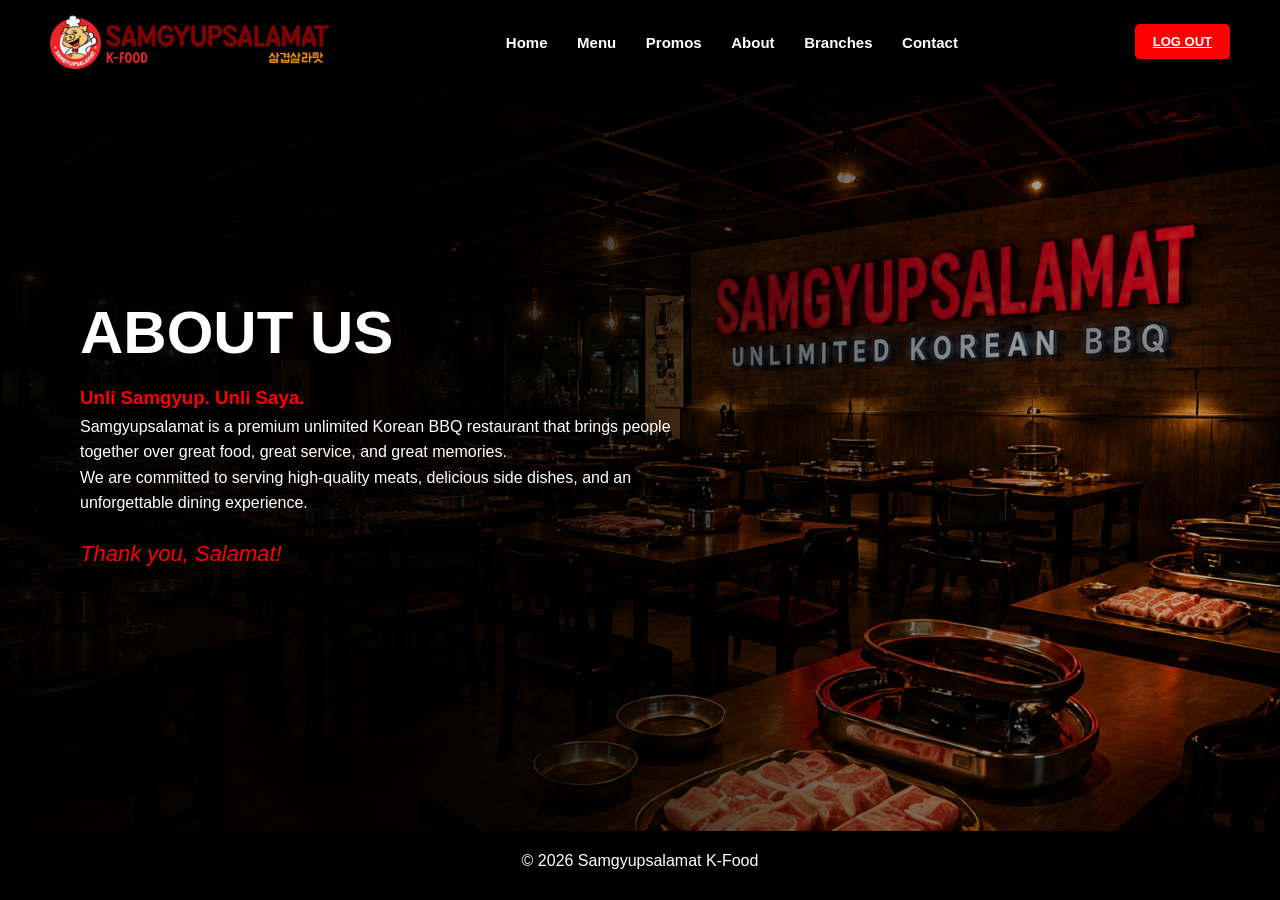
<file: about uss/index.html>
<!DOCTYPE html>
<html lang="en">
<head>
  <meta charset="UTF-8">
  <title>SamgyupSalamat About</title>
  <link rel="stylesheet" href="style.css">
</head>
<body>

<header class="navbar">
  <img src="logo.png" alt="Logo">

  <nav>
    <a href="c:\Users\jiancarlobucu\Documents\alllllllllllllllllll\index.html">Home</a>
    <a href="c:\Users\jiancarlobucu\Documents\MENU\index.html">Menu</a>
    <a href="c:\Users\jiancarlobucu\Documents\PROMOSSSS\index.html">Promos</a>
    <a href="c:\Users\jiancarlobucu\Documents\BRANCHES\index.html">About</a>
    <a href="c:\Users\jiancarlobucu\Documents\branchess\index.html">Branches</a>
    <a href="c:\Users\jiancarlobucu\Documents\contacttttt\inddex.html">Contact</a>
  </nav>

  <a href="c:\Users\jiancarlobucu\Documents\jjjjjjjjjjjjjjjjjj\index.html" class="btn-primary">LOG OUT</a>
</header>

<section class="hero">
  <div class="overlay"></div>

  <div class="content">
    <h1>ABOUT US</h1>
    <h3>Unli Samgyup. Unli Saya.</h3>

    <p>
      Samgyupsalamat is a premium unlimited Korean BBQ restaurant that brings people together over great food, great service, and great memories.
    </p>

    <p>
      We are committed to serving high-quality meats, delicious side dishes, and an unforgettable dining experience.
    </p>

    <span class="signature">Thank you, Salamat!</span>
  </div>
</section>

<footer>
  <p>© 2026 Samgyupsalamat K-Food</p>
</footer>

</body>
</html>
</file>
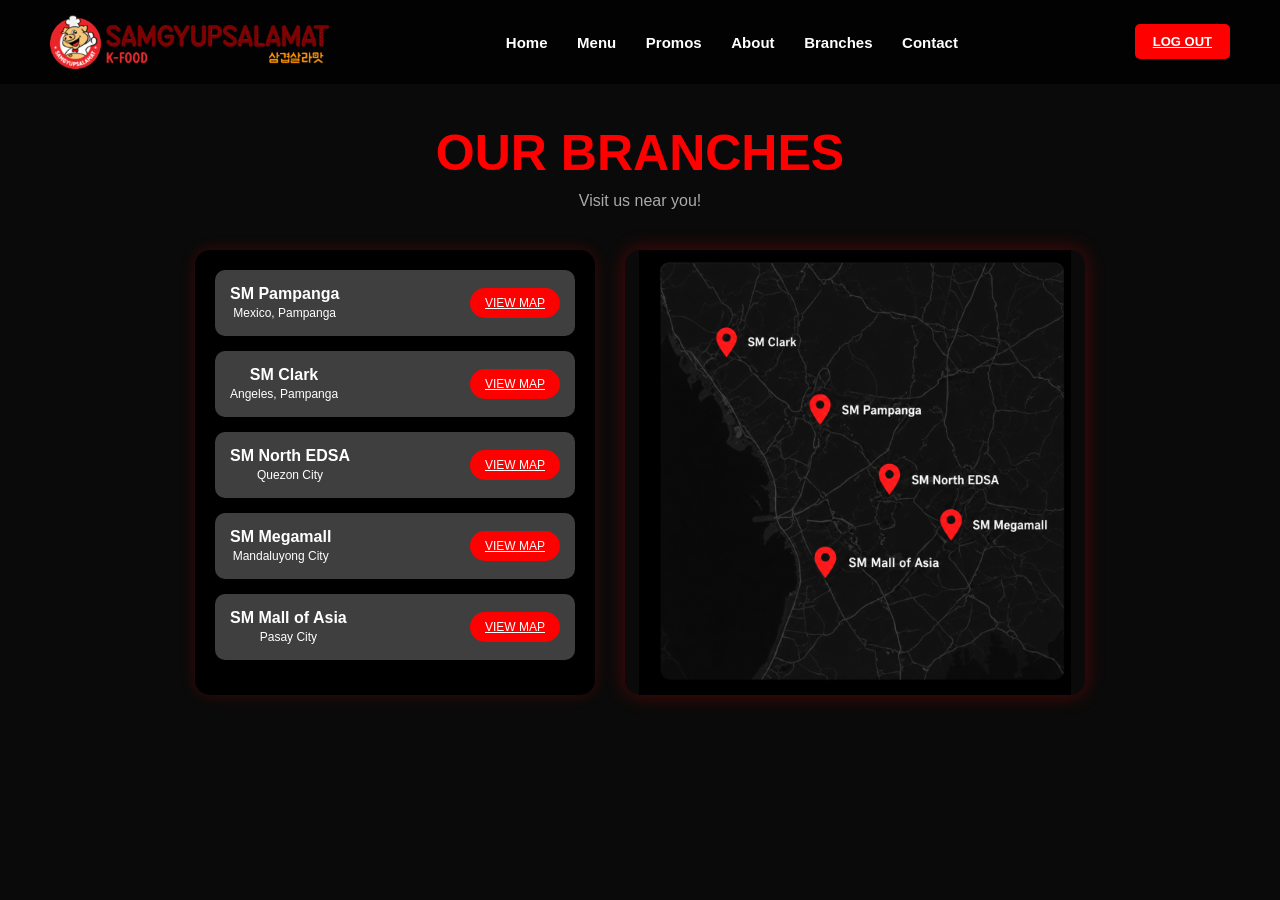
<file: branchess/index.html>
<!DOCTYPE html>
<html lang="en">
<head>
  <meta charset="UTF-8">
  <title>SAMGYUPSALSAMAT Branches</title>
  <link rel="stylesheet" href="style.css">
</head>
<body>

<header class="navbar">
  <img src="logo.png" alt="Logo">

  <nav>
    <a href="c:\Users\jiancarlobucu\Documents\alllllllllllllllllll\index.html">Home</a>
    <a href="c:\Users\jiancarlobucu\Documents\MENU\index.html">Menu</a>
    <a href="c:\Users\jiancarlobucu\Documents\PROMOSSSS\index.html">Promos</a>
    <a href="c:\Users\jiancarlobucu\Documents\about uss\index.html">About</a>
    <a href="index.html">Branches</a>
    <a href="c:\Users\jiancarlobucu\Documents\contacttttt\inddex.html">Contact</a>
  </nav>

  <a href="c:\Users\jiancarlobucu\Documents\jjjjjjjjjjjjjjjjjj\index.html" class="btn-primary">LOG OUT</a>
</header>

<section class="branches">

  <h1>OUR BRANCHES</h1>
  <p class="subtitle">Visit us near you!</p>

  <div class="container">

    <div class="branch-list">

      <div class="branch-card">
        <div>
          <h3>SM Pampanga</h3>
          <span>Mexico, Pampanga</span>
        </div>
        <a href="https://maps.app.goo.gl/gtMdrXUpfL5ErAaNA" class="smp">VIEW MAP</a>
      </div>

      <div class="branch-card">
        <div>
          <h3>SM Clark</h3>
          <span>Angeles, Pampanga</span>
        </div>
        <a href="https://maps.app.goo.gl/wMKH1J217ev3AzPH9" class="smp">VIEW MAP</a>
      </div>

      <div class="branch-card">
        <div>
          <h3>SM North EDSA</h3>
          <span>Quezon City</span>
        </div>
        <a href="https://maps.app.goo.gl/ud5N6ZBYdSpTzvtz8" class="smp">VIEW MAP</a>
      </div>

      <div class="branch-card">
        <div>
          <h3>SM Megamall</h3>
          <span>Mandaluyong City</span>
        </div>
        <a href="https://maps.app.goo.gl/Zi6wnAaKMrLxQHBf8" class="smp">VIEW MAP</a>
      </div>

      <div class="branch-card">
        <div>
          <h3>SM Mall of Asia</h3>
          <span>Pasay City</span>
        </div>
        <a href="https://maps.app.goo.gl/4x1UGzu1AHmrbo1e7" class="smp">VIEW MAP</a>
      </div>

    </div>

    <div class="map">
      <img src="map.png" alt="map">
    </div>

  </div>

</section>

</body>
</html>
</file>
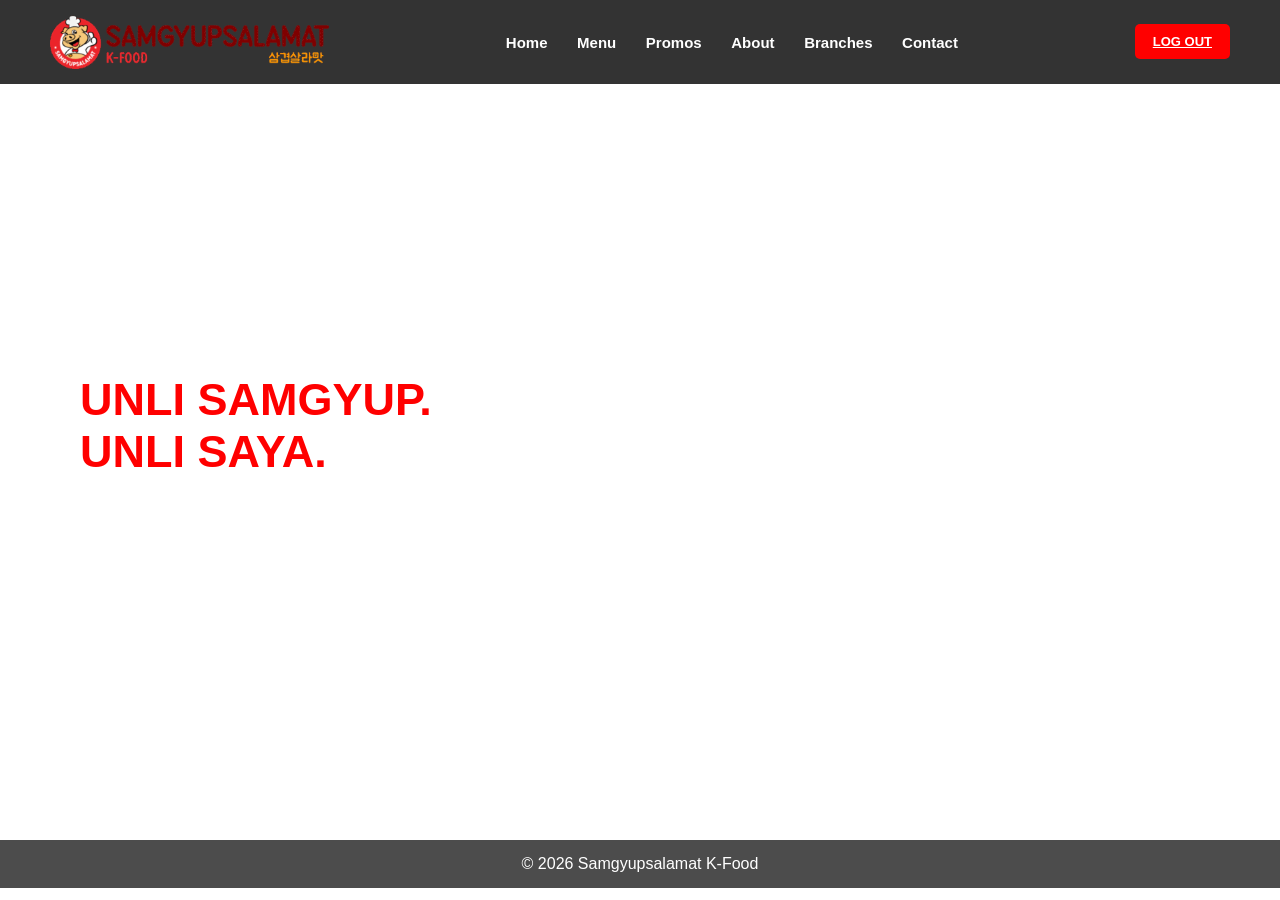
<file: HOME/index.html>
<!DOCTYPE html>
<html lang="en">
<head>
  <meta charset="UTF-8">
  <meta name="viewport" content="width=device-width, initial-scale=1.0">
  <title>SamgyupSalamat Home</title>
  <link rel="stylesheet" href="style.css">
</head>
<body>

<video autoplay loop muted playsinline class="background-clip">
  <source src="vid.mp4" type="video/mp4">
</video>

<header class="navbar">
  <img src="logo.png" alt="Logo">

  <nav>
    <a href="index.html">Home</a>
    <a href="c:\Users\jiancarlobucu\Documents\MENU\index.html">Menu</a>
    <a href="c:\Users\jiancarlobucu\Documents\PROMOSSSS\index.html">Promos</a>
    <a href="c:\Users\jiancarlobucu\Documents\about uss\index.html">About</a>
    <a href="c:\Users\jiancarlobucu\Documents\branchess\index.html">Branches</a>
    <a href="c:\Users\jiancarlobucu\Documents\contacttttt\inddex.html">Contact</a>
  </nav>

  <a href="c:\Users\jiancarlobucu\Documents\jjjjjjjjjjjjjjjjjj\index.html" class="btn-primary">LOG OUT</a>
</header>

<section class="hero">
  <div class="overlay"></div>

  <div class="hero-content">
    <h1>SAMGYUPSALAMAT</h1>
    <h2><span>UNLI SAMGYUP.</span><br>UNLI SAYA.</h2>

    <p>
      Samgyupsalamat is more than just a restaurant<br>
      it’s a delightful avenue for Filipinos to immerse<br>
      themselves in the vibrant flavors and rich cultural<br>
      experience of Korea.
    </p>
  </div>
</section>

<footer>
  <p>© 2026 Samgyupsalamat K-Food</p>
</footer>

</body>
</html>
</file>
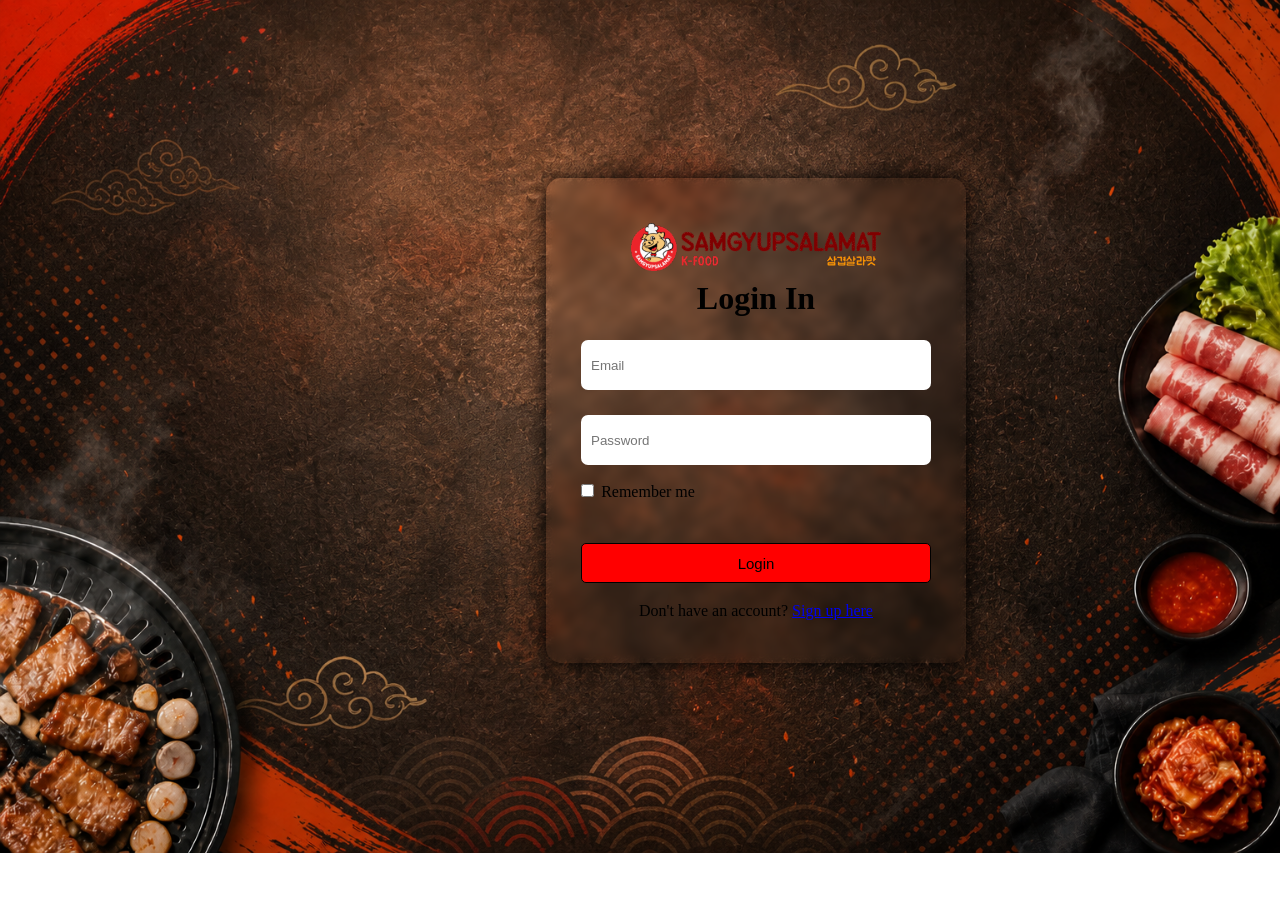
<file: LOGIN/index.html>
<!DOCTYPE html>
<html lang="en">
<head>
    <meta charset="UTF-8">
    <meta name="viewport" content="width=device-width, initial-scale=1.0">
    <title>Samgyupsalamat Login</title>
    <link rel="stylesheet" href="style.css">
    <body>
        <form>
            <div>
            <img src="logo.png" alt="logo" class="logo">

            <pre><h1>Login In</h1></pre>

            <input type="text" id="uname" placeholder="Email" class="i1"> <br>

            <input type="password" id="pass" placeholder="Password" class="i2"> <br>
            <p class="remember"> <input type="checkbox"> Remember me </p>
                                                                                                            
            <p class="p1">Don't have an account? <a href="c:\Users\jiancarlobucu\Documents\registeer\index.html">Sign up here</a></p>
            </div>
        </form>

        <a href="c:\Users\jiancarlobucu\Documents\alllllllllllllllllll\index.html"><button class="btn">Login</button></a>
    </body>
</html>
    
</body>
</html>
</file>
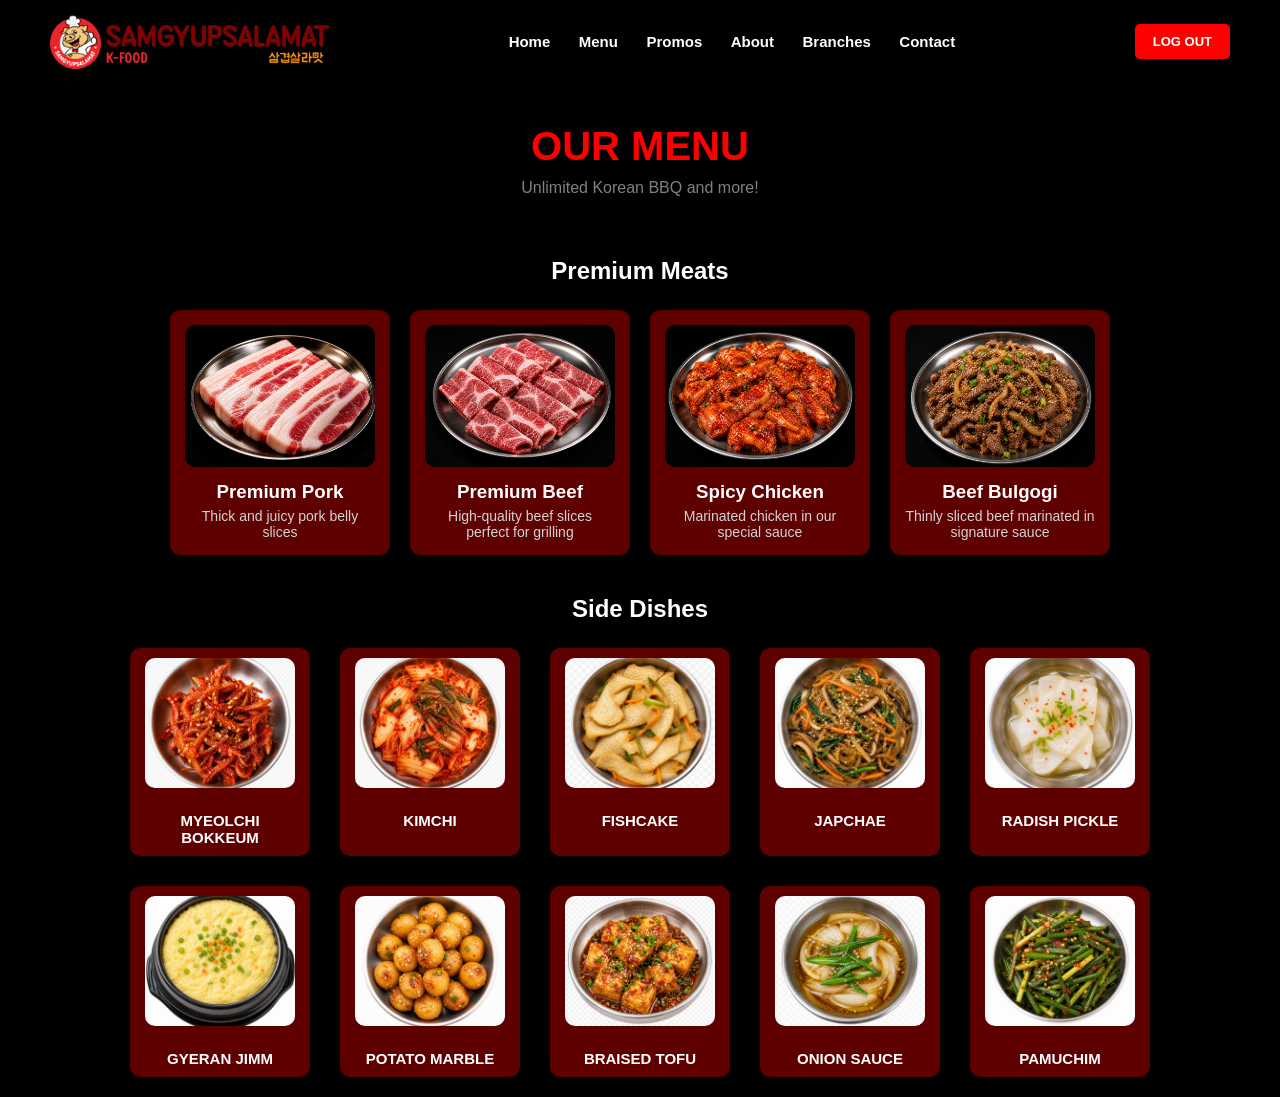
<file: MENU/index.html>
<!DOCTYPE html>
<html lang="en">
<head>
    <meta charset="UTF-8">
    <meta name="viewport" content="width=device-width, initial-scale=1.0">
    <title>SAMGYUPSALAMAT Menu</title>
    <link rel="stylesheet" href="style.css">
</head>
<body>

<header class="navbar">
  <img src="logo.png">

  <nav>
    <a href="c:\Users\jiancarlobucu\Documents\alllllllllllllllllll\index.html">Home</a>
    <a href="index.html">Menu</a>
    <a href="c:\Users\jiancarlobucu\Documents\PROMOSSSS\index.html">Promos</a>
    <a href="c:\Users\jiancarlobucu\Documents\about uss\index.html">About</a>
    <a href="c:\Users\jiancarlobucu\Documents\branchess\index.html">Branches</a>
    <a href="c:\Users\jiancarlobucu\Documents\contacttttt\inddex.html">Contact</a>
  </nav>

  <a href="c:\Users\jiancarlobucu\Documents\jjjjjjjjjjjjjjjjjj\index.html" class="btn-primary">LOG OUT</a>
</header>

<section class="menu-header">
    <h1>OUR MENU</h1>
    <p>Unlimited Korean BBQ and more!</p>
</section>

<section class="menu-section">
    <h2>Premium Meats</h2>
    <div class="card-container">

        <div class="card">
            <img src="pp1.png" alt="P1">
            <h3>Premium Pork</h3>
            <p>Thick and juicy pork belly slices</p>
        </div>

        <div class="card">
            <img src="p2.png" alt="p2">
            <h3>Premium Beef</h3>
            <p>High-quality beef slices perfect for grilling</p>
        </div>

        <div class="card">
            <img src="p3.png" alt="p3">
            <h3>Spicy Chicken</h3>
            <p>Marinated chicken in our special sauce</p>
        </div>

        <div class="card">
            <img src="p4.png" alt="p4">
            <h3>Beef Bulgogi</h3>
            <p>Thinly sliced beef marinated in signature sauce</p>
        </div>

    </div>
</section>

<section class="menu-section">
    <h2>Side Dishes</h2>
    <div class="card-container small">

        <div class="card small">
            <img src="side1.png" alt="side1">
            <h1>MYEOLCHI BOKKEUM</h1>
        </div>

        <div class="card small">
            <img src="side2.png" alt="side2">
            <h1>KIMCHI</h1>
        </div>

        <div class="card small">
            <img src="side3.png" alt="side3">
            <h1>FISHCAKE</h1>
        </div>

        <div class="card small">
            <img src="side4.png" alt="side4">
            <h1>JAPCHAE</h1>
        </div>

        <div class="card small">
            <img src="side5.png" alt="side5">
            <h1>RADISH PICKLE</h1>
        </div>

        <div class="card small">
            <img src="side6.png" alt="side6">
            <h1>GYERAN JIMM</h1>
        </div>

        <div class="card small">
            <img src="side7.png" alt="side7">
            <h1>POTATO MARBLE</h1>
        </div>

        <div class="card small">
            <img src="side8.png" alt="side8">
            <h1>BRAISED TOFU</h1>
        </div>

        <div class="card small">
            <img src="side9.png" alt="side9">
            <h1>ONION SAUCE</h1>
        </div>

        <div class="card small">
            <img src="side10.png" alt="side10">
            <h1>PAMUCHIM</h1>
        </div>

    </div>
</section>

</body>
</html>
</file>
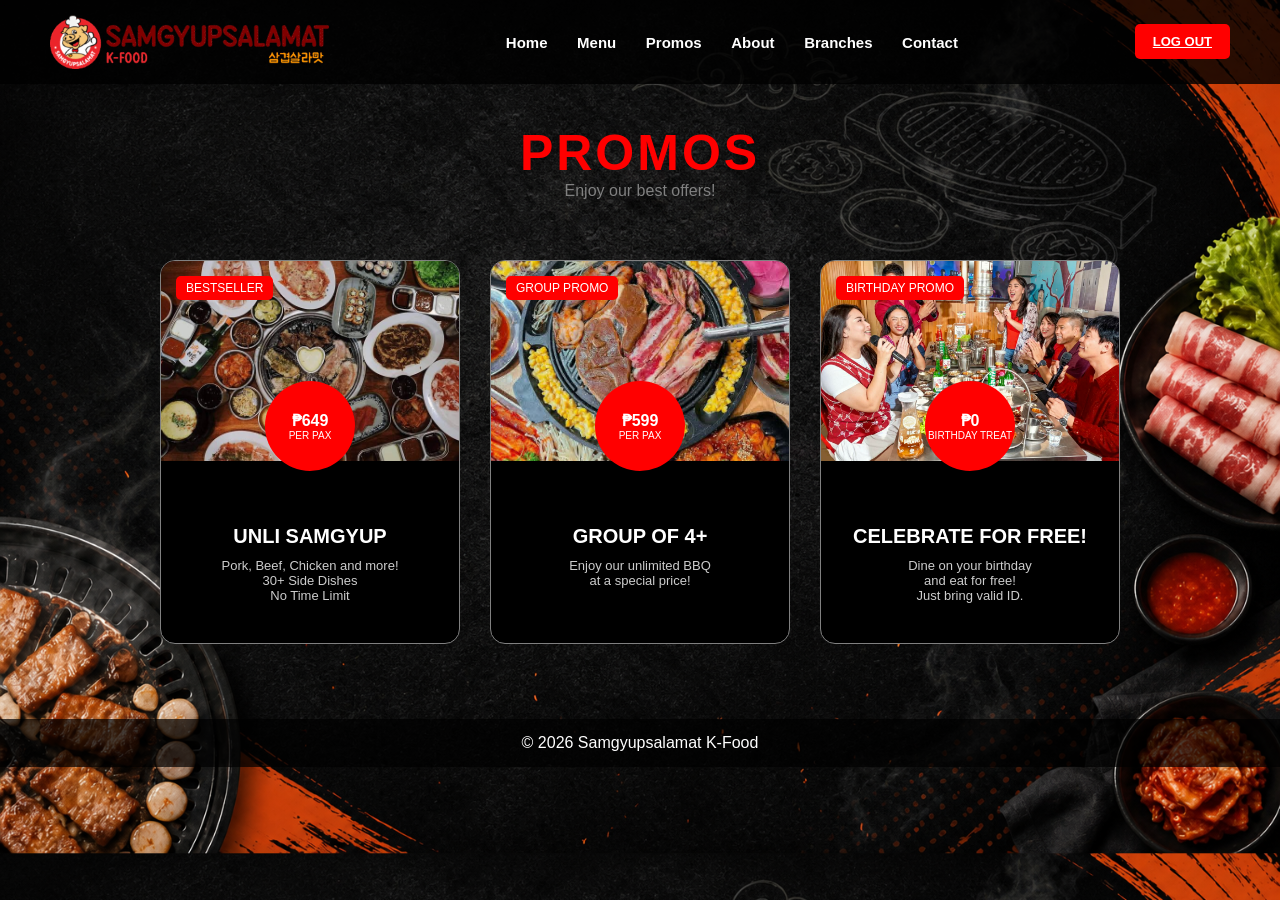
<file: PROMOSSSS/index.html>
<!DOCTYPE html>
<html lang="en">
<head>
    <meta charset="UTF-8">
    <meta name="viewport" content="width=device-width, initial-scale=1.0">
    <title>SAMGYUPSALAMAT Promos</title>
    <link rel="stylesheet" href="style.css">
</head>
<body>

<header class="navbar">
  <img src="logo.png" alt="Logo">

  <nav>
    <a href="c:\Users\jiancarlobucu\Documents\alllllllllllllllllll\index.html">Home</a>
    <a href="c:\Users\jiancarlobucu\Documents\MENU\index.html">Menu</a>
    <a href="index.html">Promos</a>
    <a href="c:\Users\jiancarlobucu\Documents\about uss\index.html">About</a>
    <a href="c:\Users\jiancarlobucu\Documents\branchess\index.html">Branches</a>
    <a href="c:\Users\jiancarlobucu\Documents\contacttttt\inddex.html">Contact</a>
  </nav>

  <a href="c:\Users\jiancarlobucu\Documents\jjjjjjjjjjjjjjjjjj\index.html" class="btn-primary">LOG OUT</a>
</header>

<section class="title">
    <h1>PROMOS</h1>
    <p>Enjoy our best offers!</p>
</section>

<section class="cards">

    <div class="card">
        <div class="tag">BESTSELLER</div>
        <img src="p1.jfif" alt="p1">
        <div class="price">₱649<br><span>PER PAX</span></div>
        <h2>UNLI SAMGYUP</h2>
        <p>Pork, Beef, Chicken and more!<br>30+ Side Dishes<br>No Time Limit</p>
    </div>

    <div class="card">
        <div class="tag">GROUP PROMO</div>
        <img src="p2.jfif" alt="p2">
        <div class="price">₱599<br><span>PER PAX</span></div>
        <h2>GROUP OF 4+</h2>
        <p>Enjoy our unlimited BBQ<br>at a special price!</p>
    </div>

    <div class="card">
        <div class="tag">BIRTHDAY PROMO</div>
        <img src="picc3.jfif" alt="p3">
        <div class="price">₱0<br><span>BIRTHDAY TREAT</span></div>
        <h2>CELEBRATE FOR FREE!</h2>
        <p>Dine on your birthday<br>and eat for free!<br>Just bring valid ID.</p>
    </div>
</section>

<footer>
  <p>© 2026 Samgyupsalamat K-Food</p>
</footer>

</body>
</html>
</file>
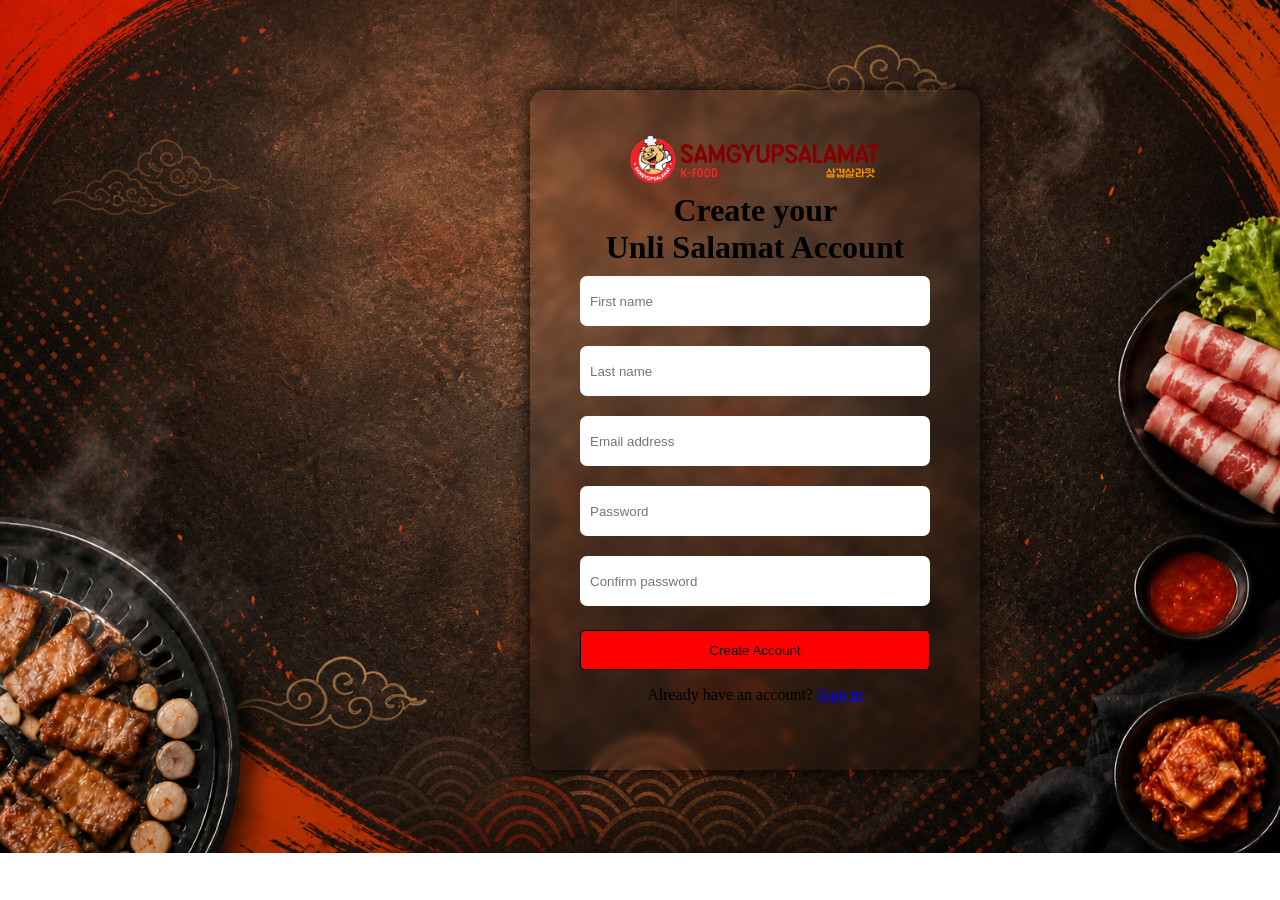
<file: registeer/index.html>
<!DOCTYPE html>
<html lang="en">
<head>
    <meta charset="UTF-8">
    <meta name="viewport" content="width=device-width, initial-scale=1.0">
    <link rel="stylesheet" href="style.css">
    <body>
        <form>
            <img src="logo.png" alt="logo" class="logo">

            <pre class="pre1"><h1> Create your <br>Unli Salamat Account</h1></pre>

            <input type="text" placeholder="First name" class="i1"> <br>

            <input type="text" placeholder="Last name" class="i2"> <br>

            <input type="email" placeholder="Email address" class="i3"> <br>

            <input type="password" placeholder="Password" class="i4"> <br>

            <input type="password" placeholder="Confirm password" class="i5">

            <p class="p1">Already have an account? <a href="c:\Users\jiancarlobucu\Documents\LOGIN\index.html">Sign in</a></p>

        </form>

        <a href="c:\Users\jiancarlobucu\Documents\LOGIN\index.html"><button class="btn">Create Account</button></a>

    </body>
</html>
</file>
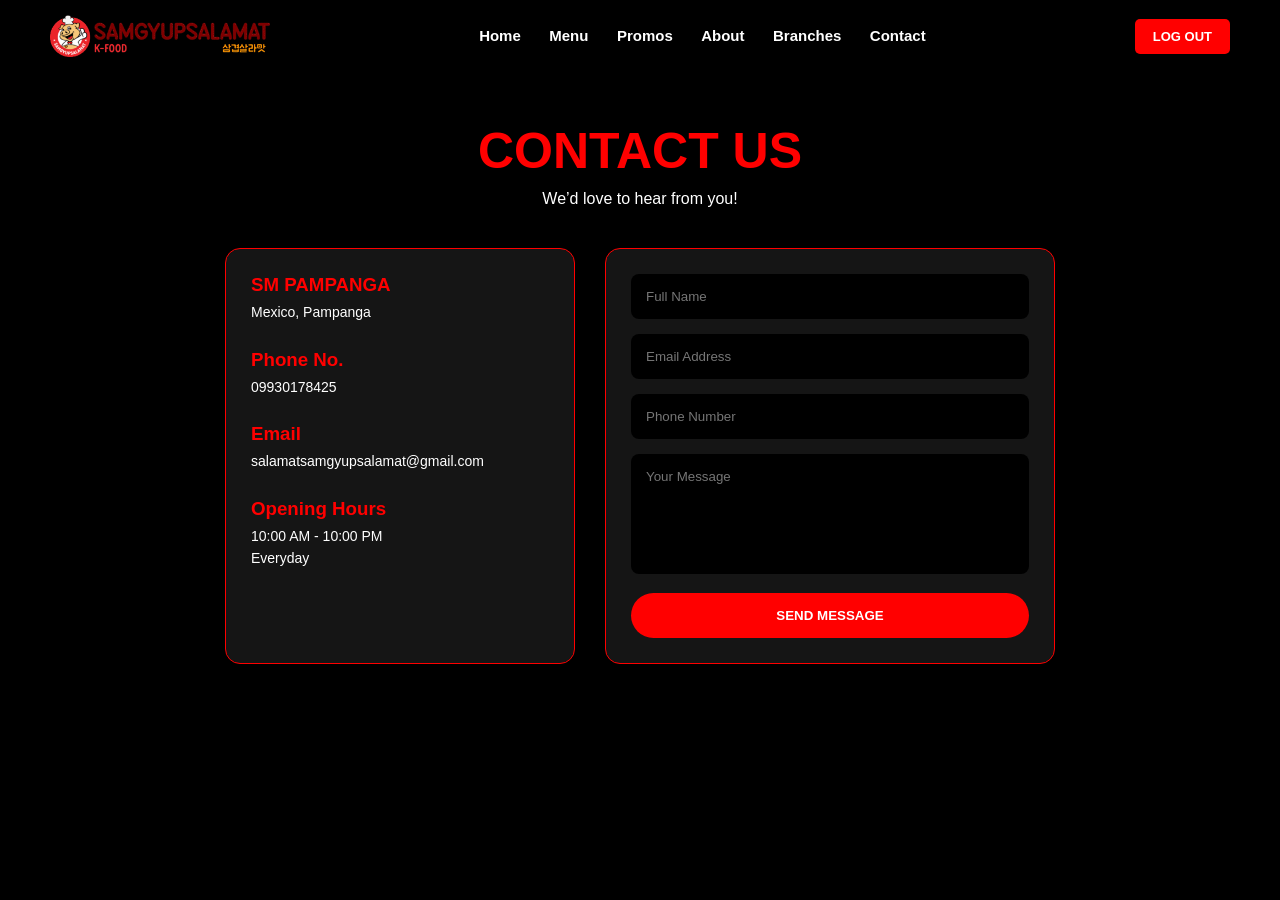
<file: contacttttt/inddex.html>
<!DOCTYPE html>
<html lang="en">
<head>
  <meta charset="UTF-8">
  <meta name="viewport" content="width=device-width, initial-scale=1.0">
  <title>SAMGYUPSALAMAT Contact</title>

  <link rel="stylesheet" href="style.css">
</head>
<body>

  <header class="navbar">

    <img src="logo.png" alt="Logo">

    <nav>
      <a href="index.html">Home</a>
      <a href="menu.html">Menu</a>
      <a href="promos.html">Promos</a>
      <a href="about.html">About</a>
      <a href="branches.html">Branches</a>
      <a href="contact.html">Contact</a>
    </nav>

    <a href="login.html" class="btn-primary">LOG OUT</a>

  </header>

  <section class="contact">

    <h1>CONTACT US</h1>
    <p class="subtitle">We’d love to hear from you!</p>

    <div class="container">

      <div class="info-box">

        <div class="info-item">
          <h3>SM PAMPANGA</h3>
          <span>Mexico, Pampanga</span>
        </div>

        <div class="info-item">
          <h3>Phone No.</h3>
          <span>09930178425</span>
        </div>

        <div class="info-item">
          <h3>Email</h3>
          <span>salamatsamgyupsalamat@gmail.com</span>
        </div>

        <div class="info-item">
          <h3>Opening Hours</h3>
          <span>10:00 AM - 10:00 PM<br>Everyday</span>
        </div>

      </div>

      <div class="form-box">

        <input type="text" placeholder="Full Name">

        <input type="email" placeholder="Email Address">

        <input type="text" placeholder="Phone Number">

        <textarea placeholder="Your Message"></textarea>

        <button class="send-btn">SEND MESSAGE</button>

      </div>

    </div>

  </section>

</body>
</html>
</file>
<file: about uss/style.css>
* {
  margin: 0;
  padding: 0;
  box-sizing: border-box;
  font-family: Arial, sans-serif;
}

body {
  background: black;
  color: white;
}

.navbar {
  display: flex;
  justify-content: space-between;
  align-items: center;
  padding: 15px 50px;
  background: rgba(0, 0, 0, 0.801);
}             

.navbar img {
  width: 279px;
}

.navbar {
  font-weight: bold;
  font-size: 20px;
}

.navbar {
  color: red;
}

nav a {
  margin: 0 12px;
  text-decoration: none;
  color: white;
  font-size: 15px;
}

nav a:hover {
  color: red;
}

.btn-primary {
  background: red;
  color: white;
  border: none;
  padding: 10px 18px;
  cursor: pointer;
  border-radius: 5px;
  font-size: 13px;
}

.hero {
  position: relative;
  height: 83vh;
  background: url('bg.png') no-repeat center center/cover;
  display: flex;
  align-items: center;
}

.overlay {
  position: absolute;
  width: 100%;
  height: 100%;
  background: linear-gradient(
    to right,
    rgba(0,0,0,0.9) 30%,
    rgba(0,0,0,0.6) 60%,
    rgba(0,0,0,0.2) 100%
  );
}

.content {
  position: relative;
  max-width: 600px;
  margin-left: 80px;
  z-index: 2;
}

.content h1 {
  font-size: 60px;
  position: relative;
  bottom: 50px;
}

.content h3 {
  color: red;
  position: relative;
  bottom: 30px;
}

.content p {
  color: white;
  line-height: 1.6;
  position: relative;
  bottom: 25px;
}

.signature {
  color: red;
  font-style: italic;
  font-size: 22px;
}

footer {
  text-align: center;
  padding: 16px;
  background: rgba(0,0,0,0.7);
  color: white;
  position: relative;
  top: 5px;
  z-index: 2;
}
</file>
<file: branchess/style.css>
* {
  margin: 0;
  padding: 0;
  box-sizing: border-box;
  font-family: Arial, sans-serif;
}

body {
  background: #0a0a0a;
  color: white;
}

.navbar {
  display: flex;
  justify-content: space-between;
  align-items: center;
  padding: 15px 50px;
  background: rgba(0, 0, 0, 0.801);
}

.navbar img {
  width: 279px;
}

.navbar {
  font-weight: bold;
  font-size: 20px;
}

.navbar {
  color: red;
}

nav a {
  margin: 0 12px;
  text-decoration: none;
  color: white;
  font-size: 15px;
}

nav a:hover {
  color: red;
}

.btn-primary {
  background: red;
  color: white;
  border: none;
  padding: 10px 18px;
  cursor: pointer;
  border-radius: 5px;
  font-size: 13px;
}

.branches {
  padding: 40px 60px;
  text-align: center;
}

.branches h1 {
  font-size: 50px;
  margin-bottom: 10px;
}

.subtitle {
  color: #aaa;
  margin-bottom: 40px;
}

.container {
  display: flex;
  gap: 30px;
  justify-content: center;
}

.branch-list {
  width: 400px;
  background: black;
  padding: 20px;
  border-radius: 15px;
  box-shadow: 0 0 15px rgba(255,0,0,0.2);
}

.branch-card {
  display: flex;
  justify-content: space-between;
  align-items: center;
  background: rgba(128, 128, 128, 0.493)  ;
  padding: 15px;
  border-radius: 10px;
  margin-bottom: 15px;
  transition: 0.3s;
}

.branch-card:hover {
  background: black;
}

.branch-card h3 {
  font-size: 16px;
}

.branch-card span {
  font-size: 12px;
  color: white;
}

.smp {
  background: red;
  border: none;
  padding: 8px 15px;
  color: white;
  border-radius: 20px;
  font-size: 12px;
  cursor: pointer;
}

.map {
  width: 460px;
  border-radius: 15px;
  overflow: hidden;
  box-shadow: 0 0 20px rgba(255,0,0,0.3);
}

.map img {
  width: 94%;
  height: 100%;
  object-fit: cover;
}

.branches h1{
  color: red;
}

.branches::before {
  position: absolute;
  width: 100%;
  height: 100%;
  top: 0;
  left: 0;
  background: radial-gradient(circle at center, transparent 40%, black 90%);
  z-index: -1;
}
</file>
<file: HOME/style.css>
* {
    margin: 0;
    padding: 0;
    box-sizing: border-box;
    font-family: Arial, Helvetica, sans-serif;
}

.background-clip {
  position: fixed;
  top: 0;
  left: 0;
  width: 100%;
  height: 100%;
  object-fit: cover;
  z-index: -1;
}

.navbar {
  display: flex;
  justify-content: space-between;
  align-items: center;
  padding: 15px 50px;
  background: rgba(0, 0, 0, 0.801);
}

.navbar img {
  width: 279px;
}

.navbar {
  font-weight: bold;
  font-size: 20px;
}

.navbar {
  color: red;
}

nav a {
  margin: 0 12px;
  text-decoration: none;
  color: white;
  font-size: 15px;
}

nav a:hover {
  color: red;
}

.btn-primary {
  background: red;
  color: white;
  border: none;
  padding: 10px 18px;
  cursor: pointer;
  border-radius: 5px;
  font-size: 13px;
}

.hero {
  display: flex;
  align-items: center;
  height: 84vh;
  position: relative;
}

.overlay {
  position: absolute;
  width: 100%;
  height: 100%;
  top: 0;
  left: 0;
  z-index: 1;
}

.hero-content {
  position: relative;
  z-index: 2;
  padding: 80px;
  color: white;
}

.hero-content h1 {
  font-size: 48px;
  margin-bottom: 10px;
}

.hero-content h2 {
  font-size: 45px;
  color: red;
}

.hero-content span {
  color: red;
}

.hero-content p {
  margin: 20px 0;
  color: white;
  max-width: 400px;
  line-height: 1.5;
}

footer {
  text-align: center;
  padding: 15px;
  background: rgba(0,0,0,0.7);
  color: white;
  position: relative;
  z-index: 2;
}
</file>
<file: LOGIN/style.css>
* {
    box-sizing: border-box;
    padding: 0; 
}

body {
    background-image: url(bg1.png);
    background-repeat: no-repeat;
    background-size: cover;
}

h1 {
    position: relative;
    top: 28px;
    font-family: 'Times New Roman', Times, serif;
    color: black;
}

 .logo {
    width: 250px;
    position: relative;
    top: 45px;
 }

 form {
    border-radius: 15px;
    text-align: center;
    width: 420px;
    height: 485px;
    position: relative;
    left: 538px;
    top: 170px;
    box-shadow: 0 0 20px black;
    -webkit-backdrop-filter: blur(5px);
    backdrop-filter: blur(5px);

}

.i1 {
    width: 350px;
    height: 50px;
    position: relative;
    top: 30px;
    border-radius: 7px;
    border: none;
}

.i2 {
    width: 350px;
    height: 50px;
    position: relative;
    border-radius: 7px;
    top: 55px;
    border: none;
}

.btn {
    position: relative;
    left: 573px;
    top: 50px;
    width: 350px;
    height: 40px;
    background-color: red;
    border-radius: 5px;
    font-size: 15px;
    border: 1px solid black; 
    cursor: pointer;
}


.p1 {
    position: relative;
    top: 140px;
}

.p2 {
    position: relative;
    bottom: 40px;
    color: white;
}

.remember {
    position: relative;
    top: 55px;
    right: 120px;
}

::placeholder {
    position: relative;
    left: 10px;
}
</file>
<file: MENU/style.css>
* {
    margin: 0;
    padding: 0;
    box-sizing: border-box;
    font-family: Arial, Helvetica, sans-serif;
}

body {
    background-color: black;
    color: white;
}

.navbar {
    display: flex;
    justify-content: space-between;
    align-items: center;
    padding: 15px 50px;
    background: rgba(0, 0, 0, 0.8);
}

.navbar img {
    width: 279px;
}

nav a {
    margin: 0 12px;
    text-decoration: none;
    color: white;
    font-size: 15px;
    font-weight: bold;
}

nav a:hover {
    color: red;
}

.btn-primary {
    background: red;
    color: white;
    text-decoration: none;
    padding: 10px 18px;
    border-radius: 5px;
    font-size: 13px;
    font-weight: bold;
}

.menu-header {
    text-align: center;
    padding: 40px 20px;
}

.menu-header h1 {
    font-size: 40px;
    color: red;
    margin-bottom: 10px;
}

.menu-header p {
    color: gray;
}

.menu-section {
    padding: 20px 40px;
}

.menu-section h2 {
    text-align: center;
    margin-bottom: 25px;
    color: white;
}

.card-container {
    display: flex;
    flex-wrap: wrap;
    justify-content: center;
    gap: 20px;
}

.card {
    width: 220px;
    background: rgba(255, 0, 0, 0.37);
    border-radius: 10px;
    padding: 15px;
    text-align: center;
    transition: 0.3s;
}

.card:hover {
    transform: scale(1.05);
}

.card img {
    width: 100%;
    border-radius: 10px;
    margin-bottom: 10px;
}

.card h3 {
    margin-bottom: 5px;
}

.card p {
    font-size: 14px;
    color: lightgray;
}

.card-container.small {
    display: flex;
    flex-wrap: wrap;
    justify-content: center;
    gap: 30px;
}

.card.small {
    width: 180px;
    padding: 10px;
}

.card.small img {
    width: 150px;
    height: 130px;
    object-fit: cover;
}

.card.small h1 {
    font-size: 15px;
    margin-top: 10px;
}
</file>
<file: PROMOSSSS/style.css>
* {
    margin: 0;
    padding: 0;
    box-sizing: border-box;
    font-family: Arial, Helvetica, sans-serif;
}

body {
    background: url(bgg.png);
    position: relative;
    background-size: cover;
    color: white;
}

.navbar {
  display: flex;
  justify-content: space-between;
  align-items: center;
  padding: 15px 50px;
  background: rgba(0, 0, 0, 0.801);
}

.navbar img {
  width: 279px;
}

.navbar {
  font-weight: bold;
  font-size: 20px;
}

.navbar {
  color: red;
}

nav a {
  margin: 0 12px;
  text-decoration: none;
  color: white;
  font-size: 15px;
}

nav a:hover {
  color: red;
}

.btn-primary {
  background: red;
  color: white;
  border: none;
  padding: 10px 18px;
  cursor: pointer;
  border-radius: 5px;
  font-size: 13px;
}

.title {
    text-align: center;
    margin: 40px 0;
}

.title h1 {
    font-size: 50px;
    letter-spacing: 3px;
    color: red;
}

.title p {
    color: gray;
}

.cards {
    display: flex;
    justify-content: center;
    gap: 30px;
    padding: 20px;
}

.card {
    background: black;
    border-radius: 15px;
    width: 300px;
    overflow: hidden;
    position: relative;
    border: 1px solid gray;
    text-align: center;
    padding-bottom: 20px;
}

.card img {
    width: 100%;
    height: 200px;
    object-fit: cover;
}

.tag {
    position: absolute;
    top: 15px;
    left: 15px;
    background: red;
    padding: 5px 10px;
    font-size: 12px;
    border-radius: 5px;
}

.price {
    position: absolute;
    top: 120px;
    left: 50%;
    transform: translateX(-50%);
    background: red;
    width: 90px;
    height: 90px;
    border-radius: 50%;
    display: flex;
    flex-direction: column;
    justify-content: center;
    font-weight: bold;
}

.price span {
    font-size: 10px;
    font-weight: normal;
}

.card h2 {
    margin-top: 60px;
    font-size: 20px;
}

.card p {
    font-size: 13px;
    color: #ccc;
    margin: 10px 0 20px;
}

.card button {
    background: red;
    border: none;
    color: white;
    padding: 10px 20px;
    border-radius: 10px;
    cursor: pointer;
}

footer {
  text-align: center;
  padding: 15px;
  background: rgba(0,0,0,0.7);
  color: white;
  position: relative;
  top: 55px;
  z-index: 2;
}
</file>
<file: registeer/style.css>
* {
    box-sizing: border-box;
    padding: 0;
    margin: 0;
}

body {
    background-image: url(bg1.png);
    background-repeat: no-repeat;
    background-size: cover;
}

.logo {
    width: 250px;
    position: relative;
    top: 45px;
}

span {
    color: blue;
}

form {
    text-align: center;
    position: relative;
    top: 90px;
    left: 530px;
    width: 450px;
    height: 680px;
    border-radius: 15px;
    box-shadow: 0 0 20px black;
    -webkit-backdrop-filter: blur(5px);
    backdrop-filter: blur(5px)
}

.pre1 {
    font-family: 'Times New Roman', Times, serif;
    margin-bottom: 60px;
    position: relative;
    top: 50px;
    color: black;
}

.i1 {
    width: 350px;
    height: 50px;
    border-radius: 7px;
    margin-bottom: 20px;
    border: none;
}

.i2 {
    width: 350px;
    height: 50px;
    border-radius: 7px;
    margin-bottom: 20px;
     border: none;
}

.i3 {
    width: 350px;
    height: 50px;
    border-radius: 7px;
    margin-bottom: 20px;
    border: none;
}

.i4 {
    width: 350px;
    height: 50px;
    border-radius: 7px;
    margin-bottom: 20px;
    border: none;
}

.i5 {
    width: 350px;
    height: 50px;
    border-radius: 7px;
    margin-bottom: 30px;
    border: none;
}

::placeholder {
    position: relative;
    left: 10px;
}

.btn {
    position: relative;
    left: 580px;
    bottom: 50px;
    width: 350px;
    height: 40px;
    background-color: transparent;
    border-radius: 5px;
    border: 1px solid black;
    background-color: red;
    cursor: pointer;
}

.p1 {
    position: relative;
    top: 50px;
}
</file>
<file: contacttttt/style.css>
*{
  margin: 0;
  padding: 0;
  box-sizing: border-box;
  font-family: Arial, sans-serif;
}

body{
  background: black;
  color: white;
}

.navbar{
  display: flex;
  justify-content: space-between;
  align-items: center;
  padding: 15px 50px;
  background: rgba(0,0,0,0.8);
}

.navbar img{
  width: 220px;
}

nav a{
  text-decoration: none;
  color: white;
  margin: 0 12px;
  font-size: 15px;
  font-weight: bold;
  transition: 0.3s;
}

nav a:hover{
  color: red;
}

.btn-primary{
  text-decoration: none;
  background: red;
  color: white;
  padding: 10px 18px;
  border-radius: 5px;
  font-size: 13px;
  font-weight: bold;
  transition: 0.3s;
}

.btn-primary:hover{
  background: darkred;
}

.contact{
  padding: 50px;
  text-align: center;
}

.contact h1{
  font-size: 50px;
  color: red;
  margin-bottom: 10px;
}

.subtitle{
  margin-bottom: 40px;
  color: white;
}

.container{
  display: flex;
  justify-content: center;
  gap: 30px;
  flex-wrap: wrap;
}

.info-box{
  width: 350px;
  background: rgba(128, 128, 128, 0.164);
  padding: 25px;
  border-radius: 15px;
  text-align: left;
  border: 1px solid red;
}

.info-item{
  margin-bottom: 25px;
}

.info-item h3{
  color: red;
  margin-bottom: 5px;
}

.info-item span{
  font-size: 14px;
  color: white;
  line-height: 1.6;
}

.form-box{
  width: 450px;
  background: rgba(128, 128, 128, 0.164);
  padding: 25px;
  border-radius: 15px;
  border: 1px solid red;
}

.form-box input{
  width: 100%;
  padding: 15px;
  margin-bottom: 15px;
  border: none;
  border-radius: 8px;
  background: black;
  color: white;
  outline: none;
}

.form-box textarea{
  height: 120px;
  resize: none;
  width: 100%;
  padding: 15px;
  margin-bottom: 15px;
  border: none;
  border-radius: 8px;
  background: black;
  color: white;
  outline: none;
}

.send-btn{
  width: 100%;
  padding: 15px;
  border: none;
  border-radius: 25px;
  background: red;
  color: white;
  font-weight: bold;
  cursor: pointer;
  transition: 0.3s;
}

.send-btn:hover{
  background: darkred;
}
</file>
